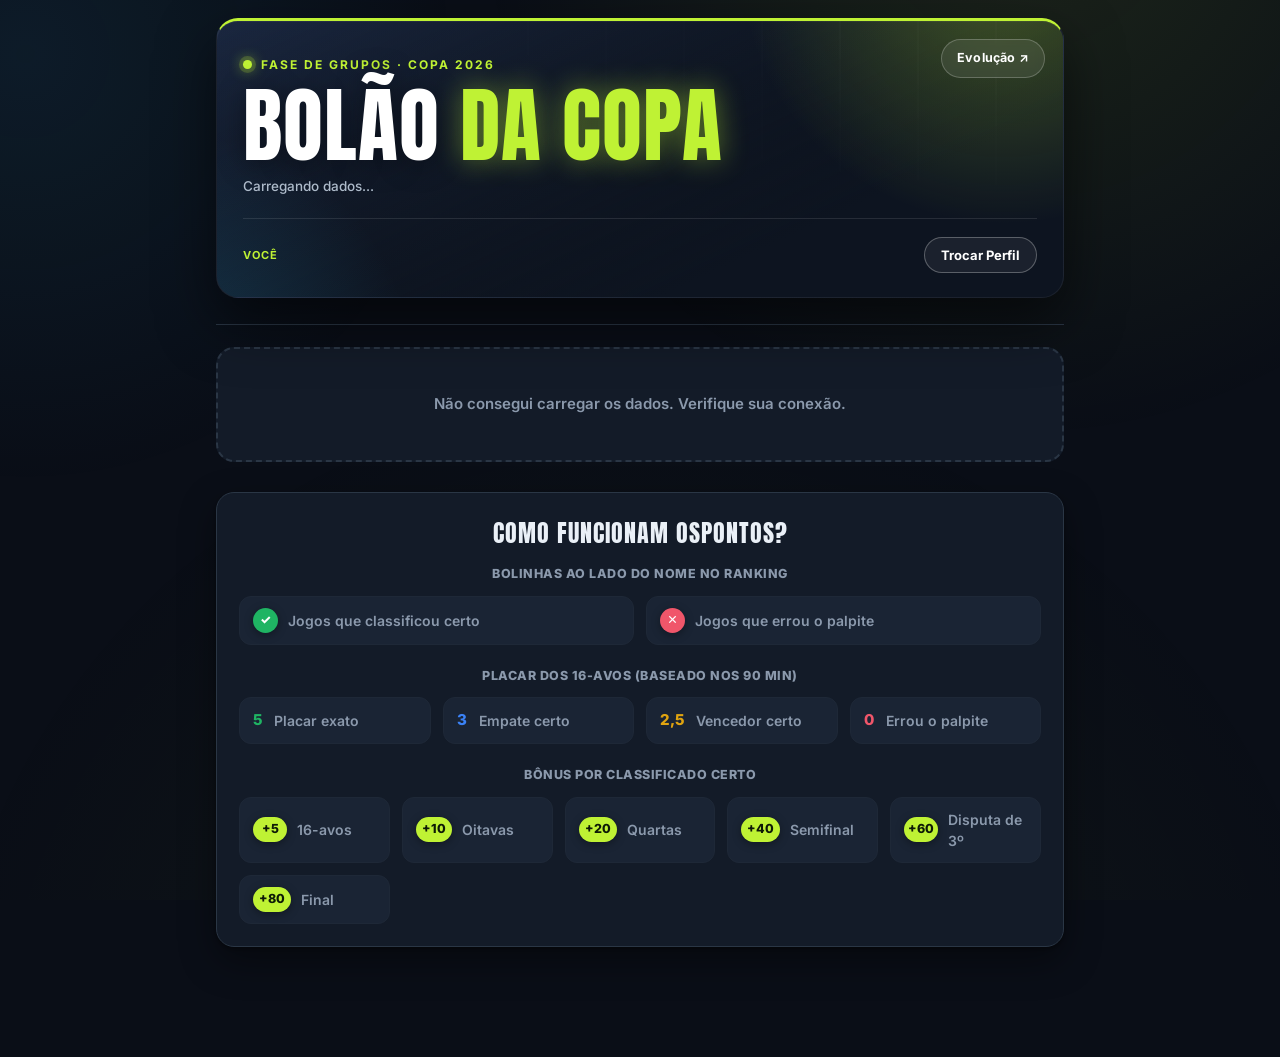
<file: index.html>
<!DOCTYPE html>
<html lang="pt-BR">
<head>
<meta charset="UTF-8" />
<meta name="viewport" content="width=device-width, initial-scale=1.0, maximum-scale=1.0, user-scalable=no" />
<meta name="color-scheme" content="light" />
<meta name="supported-color-schemes" content="light" />
<title>Bolão da Copa 2026</title>
<link rel="preconnect" href="https://fonts.googleapis.com" />
<link rel="preconnect" href="https://fonts.gstatic.com" crossorigin />
<link href="https://fonts.googleapis.com/css2?family=Anton&family=Inter:wght@400;500;600;700;800;900&display=swap" rel="stylesheet" />
<link rel="icon" type="image/png" href="assets/favicon.png" />
<link rel="icon" type="image/png" sizes="192x192" href="assets/icon-192.png" />
<link rel="icon" type="image/png" sizes="512x512" href="assets/icon-512.png" />
<link rel="apple-touch-icon" href="assets/icon-192.png" />
<link rel="manifest" href="site.webmanifest" />
<meta name="theme-color" content="#0A0E17" />

<link rel="stylesheet" href="assets/styles.css?v=20260701c" />
</head>
<body>
<div class="wrap">
  <header>
    <div class="header-glow" aria-hidden="true"></div>
    <div class="header-stripes" aria-hidden="true"></div>
    <a class="toplink" href="evolucao.html">Evolução ↗</a>
    <div class="eyebrow" id="eyebrow"><span class="dot"></span> Fase de grupos · Copa 2026</div>
    <h1>Bolão <span class="pop">da Copa</span></h1>
    <div class="sub" id="syncInfo">Carregando dados...</div>
    <div class="identbar">
      <div class="who-am" id="whoAm"><span class="lbl">Você</span></div>
      <button class="btn small ghost" id="switchBtn">Trocar Perfil</button>
    </div>
  </header>

  <div class="modebar" id="modebar"></div>
  <nav class="tabs" role="tablist" id="tabs"></nav>
  <main id="content"><div class="empty">Carregando dados…</div></main>

  <footer>
    <div class="legend-title">Como funcionam ospontos?</div>
    <div class="legend-subtitle">Bolinhas ao lado do nome no ranking</div>
    <div class="legend-grid">
      <div class="legend-item"><span class="score-badge sb-5">✓</span> Jogos que classificou certo</div>
      <div class="legend-item"><span class="score-badge sb-0">✕</span> Jogos que errou o palpite</div>
    </div>
    <div class="legend-subtitle">Placar dos 16-avos (baseado nos 90 min)</div>
    <div class="legend-grid">
      <div class="legend-item"><span class="legend-num" style="color:var(--p5)">5</span> Placar exato</div>
      <div class="legend-item"><span class="legend-num" style="color:var(--p3)">3</span> Empate certo</div>
      <div class="legend-item"><span class="legend-num" style="color:var(--p25)">2,5</span> Vencedor certo</div>
      <div class="legend-item"><span class="legend-num" style="color:var(--p0)">0</span> Errou o palpite</div>
    </div>
    <div class="legend-subtitle">Bônus por classificado certo</div>
    <div class="legend-grid">
      <div class="legend-item"><span class="score-badge sb-bonus">+5</span> 16-avos</div>
      <div class="legend-item"><span class="score-badge sb-bonus">+10</span> Oitavas</div>
      <div class="legend-item"><span class="score-badge sb-bonus">+20</span> Quartas</div>
      <div class="legend-item"><span class="score-badge sb-bonus">+40</span> Semifinal</div>
      <div class="legend-item"><span class="score-badge sb-bonus">+60</span> Disputa de 3º</div>
      <div class="legend-item"><span class="score-badge sb-bonus">+80</span> Final</div>
    </div>
  </footer>
</div>

<div class="scrim" id="scrim"><div class="modal" id="modal"></div></div>

<script src="assets/app.js?v=20260701c"></script>
</body>
</html>
</file>
<file: assets/styles.css>
:root {
    color-scheme: dark only;
    /* ===== MATCHDAY — placar noturno sob refletores ===== */
    --pitch: #0A0E17;
    --panel: #131B28;
    --panel-2: #1A2434;
    --line: #2A3645;
    --line-soft: #1E2837;
    --chalk: #EAF0F7;
    --muted: #8B99AC;
    --signal: #BFF234;        /* verde-limão elétrico */
    --signal-dark: #A7DB1E;
    --signal-deep: #0E1A06;
    --live: #FF4D5E;          /* coral ao vivo */
    --gold: #FFD24A;
    --silver: #C7D2DD;
    --bronze: #E0884A;

    /* Pontuações */
    --p5: #1FB463;   /* exato — verde */
    --p3: #3B82F6;   /* empate — azul */
    --p25: #E0A410;  /* vencedor — âmbar */
    --p0: #F0566A;   /* erro — vermelho */

    --radius: 18px;
    --radius-sm: 12px;
    --font-base: 'Inter', system-ui, -apple-system, sans-serif;
    --font-display: 'Anton', 'Inter', sans-serif;
    --shadow-card: 0 2px 4px rgba(0,0,0,.35), 0 14px 36px rgba(0,0,0,.40);
    --shadow-pop: 0 28px 70px rgba(0,0,0,.62);
  }

  * { box-sizing: border-box; margin: 0; padding: 0; }
  html { -webkit-text-size-adjust: 100%; font-size: 16px; }
  body {
    background-color: var(--pitch);
    color: var(--chalk);
    font-family: var(--font-base);
    line-height: 1.5;
    min-height: 100vh;
    -webkit-font-smoothing: antialiased;
    text-rendering: optimizeLegibility;
    overflow-x: hidden;   /* trava qualquer rolagem horizontal acidental no mobile */
  }
  body::before {
    content: ""; position: fixed; inset: 0; pointer-events: none; z-index: 0;
    background:
      radial-gradient(1100px circle at 80% -12%, rgba(191,242,52,.10), transparent 50%),
      radial-gradient(900px circle at 2% 6%, rgba(45,170,220,.09), transparent 48%),
      radial-gradient(1300px circle at 50% 122%, rgba(191,242,52,.05), transparent 56%);
  }

  .wrap { position: relative; z-index: 1; max-width: 880px; margin: 0 auto; padding: 18px 16px 110px; }
  a { color: var(--signal); text-decoration: none; font-weight: 700; }

  /* ===== Cabeçalho — marquise de placar ===== */
  header {
    position: relative; overflow: hidden; isolation: isolate;
    border-radius: 22px;
    background: linear-gradient(155deg, #18233505 0%, #0D1420 72%), linear-gradient(155deg, #1A2740 0%, #0C1119 70%);
    border: 1px solid rgba(255,255,255,0.06);
    border-top: 3px solid var(--signal);
    padding: 30px 26px 24px; color: #fff;
    box-shadow: 0 24px 56px rgba(0,0,0,.55), inset 0 1px 0 rgba(255,255,255,.05);
  }
  .header-glow {
    position: absolute; inset: 0; z-index: -1; pointer-events: none;
    background:
      radial-gradient(440px circle at 93% -22%, rgba(191,242,52,.30), transparent 60%),
      radial-gradient(380px circle at -4% 124%, rgba(45,170,220,.20), transparent 60%);
  }
  .header-stripes {
    position: absolute; inset: 0; z-index: -1; pointer-events: none; opacity: .7;
    background: repeating-linear-gradient(90deg, transparent 0 76px, rgba(255,255,255,.028) 76px 78px);
    -webkit-mask-image: radial-gradient(130% 120% at 100% 0%, #000 10%, transparent 72%);
            mask-image: radial-gradient(130% 120% at 100% 0%, #000 10%, transparent 72%);
  }
  .toplink {
    position: absolute; top: 18px; right: 18px;
    display: inline-flex; align-items: center; gap: 6px;
    background: rgba(255,255,255,0.08); color: #fff;
    border: 1px solid rgba(255,255,255,0.22); border-radius: 999px;
    padding: 9px 15px; font-size: 12.5px; font-weight: 700; letter-spacing: .2px; text-decoration: none;
    transition: .18s cubic-bezier(.2,.8,.2,1); backdrop-filter: blur(4px);
  }
  .toplink:hover { background: rgba(191,242,52,.16); border-color: rgba(191,242,52,.5); transform: translateY(-1px); }
  .eyebrow {
    font-size: 12px; font-weight: 700; text-transform: uppercase; letter-spacing: 2px;
    color: var(--signal); display: inline-flex; gap: 9px; align-items: center;
  }
  .eyebrow .dot {
    width: 9px; height: 9px; border-radius: 50%; background: var(--signal);
    box-shadow: 0 0 0 4px rgba(191,242,52,.18), 0 0 14px var(--signal);
    animation: livePulse 1.9s ease-in-out infinite;
  }
  @keyframes livePulse { 0%,100% { box-shadow: 0 0 0 3px rgba(191,242,52,.24), 0 0 12px var(--signal);} 50% { box-shadow: 0 0 0 8px rgba(191,242,52,0), 0 0 18px var(--signal);} }
  h1 {
    font-family: var(--font-display); font-weight: 400; text-transform: uppercase;
    font-size: clamp(46px, 10.5vw, 82px); line-height: 0.94; margin-top: 12px; letter-spacing: 1px;
    text-shadow: 0 4px 28px rgba(0,0,0,.4);
  }
  h1 .pop { color: var(--signal); text-shadow: 0 0 28px rgba(191,242,52,.45); }
  .sub { color: #AEBBCA; font-size: 13.5px; font-weight: 500; margin-top: 12px; display: flex; align-items: center; gap: 6px; flex-wrap: wrap; }

  .identbar { display: flex; align-items: center; justify-content: space-between; gap: 12px; margin-top: 22px; padding-top: 18px; border-top: 1px solid rgba(255,255,255,0.10); }
  .identbar .who-am { display: flex; align-items: center; gap: 11px; font-size: 15px; min-width: 0; }
  .identbar .who-am .lbl { font-size: 11px; text-transform: uppercase; letter-spacing: 1px; color: var(--signal); font-weight: 700; white-space: nowrap; }
  .identbar .who-am .nm { font-weight: 800; font-size: 16px; color: #fff; white-space: nowrap; overflow: hidden; text-overflow: ellipsis; min-width: 0; }
  .identbar #switchBtn { flex: none; white-space: nowrap; }

  /* ===== Abas — placar com sublinhado luminoso ===== */
  nav.tabs { display: flex; gap: 2px; margin: 26px 0 22px; border-bottom: 1.5px solid var(--line); overflow-x: auto; scrollbar-width: none; }
  nav.tabs::-webkit-scrollbar { display: none; }
  .tab {
    appearance: none; border: none; background: transparent; color: var(--muted);
    font-family: var(--font-base); font-size: 14px; font-weight: 700; letter-spacing: .3px;
    padding: 13px 18px; cursor: pointer; position: relative; flex: 1 0 auto; text-align: center; white-space: nowrap;
    transition: color .18s cubic-bezier(.2,.8,.2,1);
  }
  .tab::after { content: ""; position: absolute; left: 14px; right: 14px; bottom: -1.5px; height: 3px; border-radius: 3px 3px 0 0; background: transparent; transition: .18s cubic-bezier(.2,.8,.2,1); }
  .tab:hover { color: var(--chalk); }
  .tab[aria-selected="true"] { color: var(--signal); }
  .tab[aria-selected="true"]::after { background: var(--signal); box-shadow: 0 0 14px rgba(191,242,52,.7); }

  /* ===== Botões ===== */
  .btn {
    appearance: none; border: 1px solid var(--line); background: var(--panel-2); color: var(--chalk);
    font-family: var(--font-base); font-weight: 700; font-size: 15px; padding: 12px 20px;
    border-radius: var(--radius-sm); cursor: pointer; transition: .18s cubic-bezier(.2,.8,.2,1);
  }
  .btn:hover { border-color: rgba(255,255,255,.24); transform: translateY(-1px); }
  .btn.primary { background: var(--signal); color: var(--signal-deep); border-color: transparent; font-weight: 800; box-shadow: 0 8px 22px rgba(191,242,52,.28); }
  .btn.primary:hover { background: var(--signal-dark); box-shadow: 0 12px 30px rgba(191,242,52,.4); }
  .btn.ghost { background: transparent; color: inherit; border-color: currentColor; }
  header .btn.ghost { color: #fff; border-color: rgba(255,255,255,0.28); background: rgba(255,255,255,.06); border-radius: 999px; }
  header .btn.ghost:hover { background: rgba(255,255,255,.16); }
  .btn.small { font-size: 13px; padding: 9px 16px; }
  .btn:disabled { opacity: 0.4; cursor: not-allowed; transform: none; }

  /* ===== Filtros ===== */
  .filters { display: flex; gap: 8px; flex-wrap: wrap; margin-bottom: 14px; overflow-x: auto; padding-bottom: 4px; }
  .chip {
    border: 1px solid var(--line); background: var(--panel-2); color: var(--muted); border-radius: 999px;
    padding: 9px 16px; font-size: 13.5px; font-weight: 600; cursor: pointer; white-space: nowrap; transition: .15s;
  }
  .chip:hover { border-color: var(--signal); color: var(--signal); }
  .chip[aria-pressed="true"] { background: rgba(191,242,52,.13); color: var(--signal); border-color: var(--signal); font-weight: 700; box-shadow: inset 0 0 0 1px var(--signal); }

  /* ===== Avatares ===== */
  .av { width: 46px; height: 46px; border-radius: 50%; object-fit: cover; background: var(--panel-2); border: 2px solid var(--panel); box-shadow: 0 2px 8px rgba(0,0,0,.5); flex: none; }
  .av.ph { display: flex; align-items: center; justify-content: center; font-family: var(--font-display); font-size: 22px; color: var(--signal); background: linear-gradient(160deg, #243450, #16202F); }

  /* ===== Bolinhas de pontuação ===== */
  .badge-row { display: flex; gap: 6px; margin-top: 5px; align-items: center; flex-wrap: wrap; }
  .score-badge { display: inline-flex; align-items: center; justify-content: center; min-width: 25px; height: 25px; padding: 0 6px; border-radius: 999px; font-size: 12.5px; font-weight: 800; color: #fff; box-shadow: 0 2px 8px rgba(0,0,0,.35); }
  .sb-5 { background: var(--p5); }
  .sb-3 { background: var(--p3); }
  .sb-25 { background: var(--p25); }
  .sb-0 { background: var(--p0); }
  .sb-bonus { background: var(--signal); color: var(--signal-deep); min-width: 34px; }
  .legend-num { font-weight: 800; font-size: 15px; margin-right: 2px; }

  /* ===== Ranking ===== */
  .board { border: 1px solid var(--line); border-radius: var(--radius); overflow: hidden; background: var(--panel); box-shadow: var(--shadow-card); }
  .board .row { display: grid; grid-template-columns: 56px 1fr auto; align-items: center; gap: 12px; padding: 16px 18px; border-top: 1px solid var(--line-soft); transition: background .15s; }
  .board .row:first-child { border-top: none; }
  .board .row.head { background: var(--panel-2); color: var(--muted); font-size: 11px; font-weight: 800; letter-spacing: .7px; text-transform: uppercase; padding: 13px 18px; }

  .rank { font-family: var(--font-display); font-size: 34px; line-height: 1; color: var(--muted); text-align: center; }
  .row.r1 .rank { color: var(--gold); text-shadow: 0 0 20px rgba(255,210,74,.5); }
  .row.r2 .rank { color: var(--silver); text-shadow: 0 0 16px rgba(199,210,221,.3); }
  .row.r3 .rank { color: var(--bronze); text-shadow: 0 0 16px rgba(224,136,74,.35); }

  .who { display: flex; align-items: center; gap: 14px; min-width: 0; }
  .who .nm { font-weight: 800; font-size: 16px; white-space: nowrap; overflow: hidden; text-overflow: ellipsis; color: var(--chalk); }
  .pts { font-family: var(--font-display); font-weight: 400; font-size: 40px; text-align: right; color: var(--signal); line-height: .9; letter-spacing: .5px; text-shadow: 0 0 22px rgba(191,242,52,.25); }
  .pts small { display: block; font-family: var(--font-base); font-size: 10.5px; font-weight: 700; letter-spacing: .6px; text-transform: uppercase; color: var(--muted); margin-top: 3px; }

  .row.me { background: linear-gradient(100deg, rgba(191,242,52,.12) 0%, transparent 72%); box-shadow: inset 4px 0 0 var(--signal); }
  .youtag { font-size: 10px; background: var(--signal); color: var(--signal-deep); border-radius: 6px; padding: 3px 7px; margin-left: 8px; letter-spacing: .5px; text-transform: uppercase; font-weight: 800; vertical-align: middle; }

  /* ===== Nome em chamas (1º lugar) ===== */
  .flame-name {
    position: relative;
    display: inline-block;
    font-weight: 900;
    /* gradiente quente, base amarela (mais clara, legível) subindo p/ vermelho */
    background: linear-gradient(0deg, #FFF5C2 0%, #FFE259 20%, #FFB02E 44%, #FF7A1F 68%, #FF3D2E 88%, #E11D1D 100%);
    background-size: 100% 260%;
    -webkit-background-clip: text;
            background-clip: text;
    color: transparent;
    -webkit-text-fill-color: transparent;
    text-shadow: 0 0 1px rgba(255,200,80,.5);
    animation: flameRise 1.1s ease-in-out infinite alternate;
  }
  /* aura difusa de fogo atrás do texto (camada larga + halo intenso) */
  .flame-name::before {
    content: attr(data-text);
    position: absolute; left: 0; top: 0; z-index: -1;
    background: linear-gradient(0deg, #FFD24A 0%, #FF8A1E 45%, #FF3D2E 80%, #C81616 100%);
    -webkit-background-clip: text;
            background-clip: text;
    color: transparent;
    -webkit-text-fill-color: transparent;
    filter: blur(11px);
    opacity: .9;
    transform-origin: center bottom;
    animation: flameFlicker .42s ease-in-out infinite alternate;
  }
  /* lufada superior de calor, leve e ondulante */
  .flame-name::after {
    content: attr(data-text);
    position: absolute; left: 0; top: -2px; z-index: -2;
    background: linear-gradient(0deg, #FFB02E 0%, #FF5A1E 60%, transparent 100%);
    -webkit-background-clip: text;
            background-clip: text;
    color: transparent;
    -webkit-text-fill-color: transparent;
    filter: blur(16px);
    opacity: .7;
    transform-origin: center bottom;
    animation: flameWaft .9s ease-in-out infinite alternate;
  }
  /* tocha viva ao lado do nome */
  /* host do nome do líder: no desktop deixa o fogo "vazar"; no mobile é cortado (vide media query) */
  .nm.flame-host { overflow: visible; }
  /* tocha INLINE ao lado do nome — não usa posição absoluta, então nunca cobre a coluna de pontos */
  .flame-torch {
    display: inline-block; margin-left: 5px; font-size: .92em; -webkit-text-fill-color: initial;
    filter: drop-shadow(0 0 6px rgba(255,140,40,.9)) drop-shadow(0 -3px 10px rgba(255,90,20,.7));
    animation: torchDance .5s ease-in-out infinite alternate;
  }
  @keyframes flameRise {
    0%   { background-position: 50% 0%; }
    100% { background-position: 50% 70%; }
  }
  @keyframes flameFlicker {
    0%   { opacity: .55; filter: blur(9px);  transform: translateY(1px) scaleY(.96) scaleX(1.01); }
    35%  { opacity: 1;   filter: blur(14px); transform: translateY(-.5px) scaleY(1.06) scaleX(.99); }
    60%  { opacity: .7;  filter: blur(10px); transform: translateY(.5px) scaleY(1.0); }
    100% { opacity: .95; filter: blur(13px); transform: translateY(-1px) scaleY(1.08) scaleX(1.02); }
  }
  @keyframes flameWaft {
    0%   { opacity: .45; transform: translateY(0) scaleY(1.0) skewX(-2deg); }
    50%  { opacity: .8;  transform: translateY(-3px) scaleY(1.12) skewX(2deg); }
    100% { opacity: .55; transform: translateY(-5px) scaleY(1.2) skewX(-1deg); }
  }
  @keyframes torchDance {
    0%   { transform: rotate(-6deg) scale(1); }
    50%  { transform: rotate(5deg) scale(1.12); }
    100% { transform: rotate(-3deg) scale(1.05); }
  }

  /* ===== Cards de jogos ===== */
  .match { border: 1px solid var(--line); border-radius: var(--radius); background: var(--panel); margin-bottom: 14px; overflow: hidden; cursor: pointer; transition: .18s cubic-bezier(.2,.8,.2,1); box-shadow: var(--shadow-card); }
  .match:hover { transform: translateY(-3px); border-color: rgba(191,242,52,.5); box-shadow: 0 0 0 1px rgba(191,242,52,.28), 0 18px 42px rgba(0,0,0,.5); }
  .match .top { display: flex; justify-content: space-between; align-items: center; padding: 12px 16px; border-bottom: 1px solid var(--line-soft); background: var(--panel-2); }
  .match .top .g { font-size: 12px; font-weight: 700; color: var(--muted); letter-spacing: .4px; text-transform: uppercase; }
  .status { font-size: 11px; font-weight: 800; letter-spacing: .5px; text-transform: uppercase; padding: 5px 11px; border-radius: 999px; border: 1px solid var(--line); color: var(--muted); background: transparent; }
  .status.live { color: #fff; border-color: var(--live); background: var(--live); box-shadow: 0 0 16px rgba(255,77,94,.45); animation: livePulse2 1.6s ease-in-out infinite; }
  @keyframes livePulse2 { 0%,100% { box-shadow: 0 0 12px rgba(255,77,94,.35); } 50% { box-shadow: 0 0 22px rgba(255,77,94,.6); } }
  .status.fin { color: var(--signal); border-color: rgba(191,242,52,.4); background: rgba(191,242,52,.10); }
  .status.live .js-livemin { font-weight: 900; font-variant-numeric: tabular-nums; margin-left: 2px; padding-left: 6px; border-left: 1px solid rgba(255,255,255,.45); }
  .cur-min { font-family: var(--font-display); font-size: 17px; letter-spacing: .5px; font-variant-numeric: tabular-nums; padding: 1px 9px; margin-left: 4px; border-radius: 999px; background: var(--live); color: #fff; box-shadow: 0 0 12px rgba(255,77,94,.45); }

  .scoreline { display: grid; grid-template-columns: 1fr auto 1fr; align-items: center; gap: 12px; padding: 22px 16px; }
  .team { display: flex; align-items: center; gap: 12px; min-width: 0; }
  .team.away { justify-content: flex-end; text-align: right; }
  .team img { width: 46px; height: 34px; object-fit: cover; border-radius: 5px; box-shadow: 0 2px 8px rgba(0,0,0,.55); flex: none; }
  .team .tn { font-weight: 800; font-size: 18px; white-space: nowrap; overflow: hidden; text-overflow: ellipsis; letter-spacing: -.2px; color: var(--chalk); }
  .bignum { font-family: var(--font-display); font-weight: 400; font-size: 46px; min-width: 44px; text-align: center; line-height: 1; color: var(--chalk); }
  .vs { color: var(--muted); font-size: 15px; font-weight: 700; }

  .kickoff { text-align: center; font-size: 13.5px; font-weight: 600; color: var(--muted); padding: 0 16px 14px; }
  .cardfoot { display: flex; justify-content: space-between; align-items: center; padding: 13px 16px; border-top: 1px solid var(--line-soft); font-size: 13.5px; font-weight: 700; color: var(--muted); background: var(--panel-2); }
  .cardfoot .go { color: var(--signal); display: inline-flex; align-items: center; gap: 4px; }
  .roundhead { font-family: var(--font-display); font-size: 31px; letter-spacing: 1px; color: var(--chalk); text-transform: uppercase; margin: 30px 0 16px; display: flex; align-items: center; gap: 14px; }
  .roundhead::before { content: ""; width: 5px; height: 28px; border-radius: 3px; background: var(--signal); box-shadow: 0 0 14px rgba(191,242,52,.6); flex: none; }
  .roundhead::after { content: ""; flex: 1; height: 1.5px; background: linear-gradient(90deg, var(--line), transparent); }

  /* ===== Linhas de palpite ===== */
  .pick-line { display: flex; align-items: center; justify-content: space-between; gap: 12px; padding: 13px 0; border-top: 1px solid var(--line-soft); }
  .pick-line:first-of-type { border-top: none; }
  .pick-line.me { box-shadow: inset 4px 0 0 var(--signal); padding-left: 12px; background: rgba(191,242,52,.09); border-radius: 10px; }
  .pl-who { display: flex; align-items: center; gap: 12px; min-width: 0; }
  .pl-who .av { width: 38px; height: 38px; }
  .pl-who .nm { font-size: 15.5px; font-weight: 700; white-space: nowrap; overflow: hidden; text-overflow: ellipsis; color: var(--chalk); }
  .pl-flag { width: 28px; height: 20px; object-fit: cover; border-radius: 3px; vertical-align: middle; margin: 0 6px; box-shadow: 0 1px 4px rgba(0,0,0,.6); }
  .pl-rank { font-family: var(--font-display); font-weight: 400; font-size: 20px; color: var(--muted); width: 26px; text-align: center; flex: none; }

  .pl-right { display: flex; align-items: center; gap: 12px; flex: none; }
  .pscore { font-weight: 800; font-size: 17px; color: var(--chalk); }
  .pscore.none { color: var(--muted); font-weight: 500; }

  .ptag { font-weight: 800; font-size: 13.5px; padding: 7px 12px; border-radius: 10px; min-width: 46px; text-align: center; color: #fff; box-shadow: 0 2px 8px rgba(0,0,0,.35); }
  .ptag.p5 { background: var(--p5); }
  .ptag.p3 { background: var(--p3); }
  .ptag.p25 { background: var(--p25); }
  .ptag.p0 { background: var(--p0); }
  .ptag.pending { background: transparent; color: var(--muted); border: 2px dashed var(--line); box-shadow: none; }
  .ptag.parcial { opacity: .96; box-shadow: inset 0 0 0 2px rgba(255,255,255,.45), 0 2px 8px rgba(0,0,0,.35); }
  .ptag .pt-plus { font-weight: 600; opacity: .7; margin: 0 1px; font-size: 12px; }

  /* ===== Grade de perfis ===== */
  .pgrid { display: grid; grid-template-columns: repeat(auto-fill, minmax(248px, 1fr)); gap: 14px; }
  .pcard { border: 1px solid var(--line); border-radius: var(--radius); background: var(--panel); padding: 18px; display: flex; align-items: center; gap: 16px; cursor: pointer; transition: .18s cubic-bezier(.2,.8,.2,1); box-shadow: var(--shadow-card); }
  .pcard:hover { transform: translateY(-3px); border-color: rgba(191,242,52,.5); box-shadow: 0 0 0 1px rgba(191,242,52,.25), 0 16px 36px rgba(0,0,0,.5); }
  .pcard.me { border-color: var(--signal); background: linear-gradient(120deg, rgba(191,242,52,.10), transparent 75%); }
  .pcard .av { width: 58px; height: 58px; }
  .pcard .nm { font-family: var(--font-display); font-size: 27px; line-height: 1.05; letter-spacing: .5px; text-transform: uppercase; color: var(--chalk); }

  /* ===== Modais ===== */
  .scrim { position: fixed; inset: 0; background: rgba(3,6,12,0.72); backdrop-filter: blur(8px); display: none; align-items: flex-end; justify-content: center; z-index: 50; padding: 20px 0 0 0; }
  .scrim.open { display: flex; animation: scrimIn .2s ease; }
  @keyframes scrimIn { from { opacity: 0; } to { opacity: 1; } }
  .modal { width: 100%; max-width: 600px; background: var(--panel); border: 1px solid var(--line); border-bottom: none; border-radius: 26px 26px 0 0; padding: 26px; position: relative; max-height: 90vh; overflow-y: auto; box-shadow: var(--shadow-pop); animation: modalUp .26s cubic-bezier(.2,.8,.2,1); }
  @keyframes modalUp { from { transform: translateY(28px); opacity: .5; } to { transform: translateY(0); opacity: 1; } }

  .modal .x { position: absolute; top: 18px; right: 18px; background: var(--panel-2); border: 1px solid var(--line); color: var(--chalk); border-radius: 50%; width: 38px; height: 38px; cursor: pointer; font-size: 16px; font-weight: bold; display: flex; align-items: center; justify-content: center; z-index: 100; transition: .15s; }
  .modal .x:hover { background: var(--line); }
  .modal h3 { font-family: var(--font-display); font-size: 35px; letter-spacing: 1px; text-transform: uppercase; padding-right: 44px; margin-bottom: 8px; color: var(--chalk); }
  .modal .mhead { display: flex; align-items: center; gap: 16px; margin-bottom: 12px; }
  .modal .mhead .av { width: 66px; height: 66px; }
  .modal-score { display: grid; grid-template-columns: 1fr auto 1fr; align-items: center; gap: 12px; padding: 20px 0; border-bottom: 1px solid var(--line); margin-bottom: 16px; }
  .ko-breakdown { text-align: center; font-size: 12px; font-weight: 600; color: var(--muted); letter-spacing: .3px; margin: -8px 0 14px; font-variant-numeric: tabular-nums; }
  .ko-breakdown b { color: var(--chalk); font-weight: 800; }

  /* ===== Modal de entrada ===== */
  .entry-grid { display: grid; grid-template-columns: 1fr; gap: 12px; margin: 20px 0; }
  .entry-prof { display: flex; align-items: center; gap: 14px; border: 1.5px solid var(--line); background: var(--panel-2); color: var(--chalk); border-radius: 16px; padding: 14px; cursor: pointer; transition: .16s cubic-bezier(.2,.8,.2,1); text-align: left; }
  .entry-prof:hover { border-color: var(--signal); background: rgba(191,242,52,.08); transform: translateY(-2px); box-shadow: 0 10px 24px rgba(0,0,0,.45); }
  .entry-prof .av { width: 48px; height: 48px; }
  .entry-prof .nm { font-weight: 800; font-size: 17px; color: var(--chalk); }
  .entry-guest { width: 100%; margin-top: 8px; padding: 15px; font-size: 15px; }

  /* ===== Editor de palpites ===== */
  .pe-row { display: grid; grid-template-columns: 1fr auto 1fr; gap: 12px; align-items: center; padding: 15px 0; border-top: 1px solid var(--line-soft); }
  .pe-row .lbl { font-size: 15px; font-weight: 700; white-space: nowrap; overflow: hidden; text-overflow: ellipsis; color: var(--chalk); }
  .pe-row .lbl.away { text-align: right; }
  .pe-row .mid { display: flex; gap: 8px; align-items: center; justify-content: center; }
  .fld { background: var(--panel-2); border: 1.5px solid var(--line); border-radius: 12px; color: var(--chalk); font-family: var(--font-base); font-size: 18px; font-weight: 700; padding: 12px; width: 100%; transition: .15s; }
  .fld:focus { outline: none; border-color: var(--signal); background: #0F1622; box-shadow: 0 0 0 4px rgba(191,242,52,.16); }
  .fld::placeholder { color: var(--muted); }
  .scoreinput { width: 62px; text-align: center; }

  .modal-actions {
    display: flex; gap: 12px; justify-content: flex-end;
    position: sticky; bottom: -26px;
    background: var(--panel);
    padding: 16px 26px 26px; margin: 24px -26px -26px;
    border-top: 1px solid var(--line);
    z-index: 10;
  }
  .modal-actions .btn { flex: 1; padding: 16px; font-size: 16px; }

  .empty { border: 2px dashed var(--line); border-radius: var(--radius); padding: 44px 20px; text-align: center; color: var(--muted); font-size: 15px; font-weight: 600; background: var(--panel); }

  /* ===== Rodapé / legenda ===== */
  footer { margin-top: 30px; background: var(--panel); padding: 22px; border-radius: var(--radius); border: 1px solid var(--line); box-shadow: var(--shadow-card); }
  footer .legend-title { font-family: var(--font-display); font-weight: 400; letter-spacing: 1px; text-transform: uppercase; font-size: 24px; margin-bottom: 14px; text-align: center; color: var(--chalk); }
  footer .legend-subtitle { font-weight: 800; letter-spacing: .5px; text-transform: uppercase; font-size: 12.5px; margin: 0 0 12px; text-align: center; color: var(--muted); }
  footer .legend-grid { display: grid; grid-template-columns: repeat(auto-fit, minmax(150px, 1fr)); gap: 12px; }
  footer .legend-grid + .legend-subtitle { margin-top: 22px; }
  footer .legend-item { display: flex; align-items: center; gap: 10px; font-size: 14px; font-weight: 600; color: var(--muted); padding: 11px 13px; background: var(--panel-2); border-radius: 12px; border: 1px solid var(--line-soft); }

  /* ===== Tabela de classificação ===== */
  .st-note { display: flex; align-items: center; gap: 8px; font-size: 13px; font-weight: 500; color: var(--muted); margin-bottom: 8px; }
  .st-note .st-dot { width: 11px; height: 11px; border-radius: 4px; background: var(--signal); box-shadow: 0 0 10px rgba(191,242,52,.5); flex: none; }
  .standings { width: 100%; table-layout: fixed; border-collapse: collapse; background: var(--panel); border: 1px solid var(--line); border-radius: var(--radius); overflow: hidden; box-shadow: var(--shadow-card); }
  .standings th, .standings td { padding: 12px 4px; text-align: center; font-size: 14px; color: var(--chalk); }
  .standings thead th { background: var(--panel-2); color: var(--muted); font-size: 10.5px; font-weight: 800; text-transform: uppercase; letter-spacing: 0.5px; }
  .standings tbody tr { border-top: 1px solid var(--line-soft); }
  .standings .st-pos { width: 34px; color: var(--muted); font-weight: 800; }
  .standings .st-pts { width: 42px; font-weight: 800; color: var(--signal); }
  .standings .st-sg { width: 46px; color: var(--muted); }
  .standings th:nth-child(4), .standings th:nth-child(5), .standings th:nth-child(6),
  .standings td:nth-child(4), .standings td:nth-child(5), .standings td:nth-child(6) { width: 30px; }
  .standings .st-team { text-align: left; overflow: hidden; }
  .standings .st-team-in { display: flex; align-items: center; gap: 8px; min-width: 0; }
  .standings .st-team-in span { white-space: nowrap; overflow: hidden; text-overflow: ellipsis; font-weight: 700; color: var(--chalk); }
  .standings .st-flag { width: 25px; height: 18px; object-fit: cover; border-radius: 3px; box-shadow: 0 1px 4px rgba(0,0,0,.6); flex: none; }
  .standings tr.qual td { background: rgba(191,242,52,.07); }
  .standings tr.qual td.st-pos { color: var(--signal); box-shadow: inset 3px 0 0 var(--signal); }

  /* ===== Mata-mata: nota + salvar ===== */
  .ko-note { font-size: 13px; color: var(--muted); background: var(--panel-2); border: 1px solid var(--line); border-radius: 12px; padding: 12px 14px; margin-bottom: 16px; line-height: 1.45; }
  .ko-note b { color: var(--chalk); }
  .ko-save { position: sticky; bottom: 16px; margin-top: 20px; }
  .ko-save .btn { width: 100%; padding: 16px; font-size: 16px; box-shadow: 0 10px 28px rgba(191,242,52,.32); }

  /* ===== Acordeão (Meus Palpites) ===== */
  .acc { border: 1px solid var(--line); border-radius: var(--radius); background: var(--panel); margin-bottom: 14px; overflow: hidden; box-shadow: var(--shadow-card); }
  .acc > summary { list-style: none; cursor: pointer; display: flex; align-items: center; justify-content: space-between; gap: 10px; padding: 16px 18px; font-weight: 800; font-size: 15.5px; color: var(--chalk); background: var(--panel-2); transition: .15s; }
  .acc > summary:hover { color: var(--signal); }
  .acc > summary::-webkit-details-marker { display: none; }
  .acc .acc-ar { color: var(--muted); transition: transform 0.2s; font-size: 13px; }
  .acc[open] .acc-ar { transform: rotate(180deg); color: var(--signal); }
  .acc .acc-body { padding: 16px 16px 4px; }

  /* ===== Editor de palpites do mata-mata ===== */
  .ke-round { font-family: var(--font-display); font-weight: 400; font-size: 23px; letter-spacing: .8px; text-transform: uppercase; color: var(--chalk); margin: 18px 0 8px; }
  .ke-champ { background: rgba(191,242,52,.10); border: 1px solid rgba(191,242,52,.30); color: var(--signal); border-radius: 12px; padding: 11px 14px; font-size: 15px; font-weight: 700; margin-bottom: 10px; }
  .ke-row { border-top: 1px solid var(--line-soft); padding: 11px 0; }
  .ke-row:first-of-type { border-top: none; }
  .ke-row.off { opacity: 0.5; }
  .ke-line { display: grid; grid-template-columns: 1fr auto auto auto 1fr; align-items: center; gap: 8px; }
  .ke-side { display: flex; align-items: center; gap: 6px; min-width: 0; font-size: 14px; font-weight: 700; color: var(--chalk); }
  .ke-side.away { justify-content: flex-end; text-align: right; }
  .ke-tn { white-space: nowrap; overflow: hidden; text-overflow: ellipsis; }
  .ke-tn.tbd { color: var(--muted); font-weight: 500; font-style: italic; }
  .ke-in { width: 52px; text-align: center; padding: 9px; font-size: 17px; font-weight: 800; -moz-appearance: textfield; }
  .ke-in::-webkit-outer-spin-button,
  .ke-in::-webkit-inner-spin-button { -webkit-appearance: none; margin: 0; }
  /* Desempate (pênaltis): painel centralizado e destacado */
  .ke-pen { display: flex; flex-direction: column; align-items: center; gap: 11px; margin: 13px auto 4px; max-width: 440px; padding: 14px 16px; background: rgba(191,242,52,.06); border: 1px dashed rgba(191,242,52,.34); border-radius: 16px; text-align: center; }
  .ke-pen-q { font-size: 13.5px; font-weight: 700; letter-spacing: .2px; color: var(--signal); }
  .ke-pen-btns { display: flex; flex-wrap: wrap; align-items: center; justify-content: center; gap: 10px; }
  .ke-adv { appearance: none; border: 1px solid var(--line); background: var(--panel-2); color: var(--chalk); font-family: var(--font-base); font-weight: 700; font-size: 13px; padding: 7px 13px; border-radius: 999px; cursor: pointer; transition: .15s; display: inline-flex; align-items: center; gap: 5px; }
  .ke-adv:hover { border-color: var(--signal); color: var(--signal); }
  .ke-adv.on { background: var(--signal); color: var(--signal-deep); border-color: var(--signal); box-shadow: 0 0 14px rgba(191,242,52,.4); }
  /* X-marker: visible only when button is .on */
  .ke-mark { font-size: 14px; font-weight: 900; opacity: 0; transition: opacity .12s; flex-shrink: 0; }
  .ke-adv.on .ke-mark { opacity: 1; }
  /* Pick row (oitavas+): dois botões lado a lado */
  #koEditor { max-width: 580px; margin: 0 auto; }
  .ke-pick-row { display: flex; align-items: stretch; gap: 10px; }
  .ke-pick-l, .ke-pick-r { flex: 1; display: flex; align-items: center; gap: 6px; padding: 10px 12px; border-radius: 12px; font-size: 14px; text-align: left; min-width: 0; }
  .ke-pick-r { justify-content: flex-end; flex-direction: row-reverse; }
  .ke-vsep { font-size: 18px; color: var(--muted); font-weight: 700; flex-shrink: 0; align-self: center; }
  /* Caixa de "X" (oitavas+): mesma pegada visual do input de placar dos 16-avos */
  .ke-xbox { width: 52px; height: 44px; padding: 0; display: inline-flex; align-items: center; justify-content: center; border: 1px solid var(--line); background: var(--panel-2); border-radius: 12px; cursor: pointer; }
  .ke-xbox .ke-mark { font-size: 20px; opacity: .22; }
  .ke-xbox:hover { border-color: var(--signal); }
  .ke-xbox:hover .ke-mark { opacity: .5; color: var(--signal); }
  .ke-xbox.on { background: var(--signal); border-color: var(--signal); box-shadow: 0 0 14px rgba(191,242,52,.4); }
  .ke-xbox.on .ke-mark { opacity: 1; color: var(--signal-deep); }
  .ke-xbox:disabled { cursor: default; opacity: .5; }

  /* ===== Bracket (aba Mata-mata) — zoom e arrasto ===== */
  .kb-wrap { position: relative; border: 1px solid var(--line); border-radius: var(--radius); background: var(--panel-2); overflow: hidden; box-shadow: var(--shadow-card); }
  .kb-ctrls { display: flex; justify-content: center; gap: 6px; margin-bottom: 10px; }
  .kb-ctrls .btn { background: var(--panel); box-shadow: 0 2px 10px rgba(0,0,0,.35); }
  .kb-stage { height: 82vh; max-height: 920px; min-height: 560px; overflow: hidden; touch-action: none; cursor: grab; user-select: none; -webkit-user-select: none; }
  .kb-stage:active { cursor: grabbing; }
  /* Two-sided bracket — mais alto, menos largo e com letras/espaçamento maiores */
  #koBracket { transform-origin: 0 0; width: max-content; }
  .kb-bracket-two { display: flex; gap: 18px; --hg: 12px; width: max-content; align-items: flex-start; }
  .kb-half { display: flex; gap: 18px; }
  .kb-half-r { flex-direction: row-reverse; }
  /* Coluna da Final/3º Lugar: tamanho NATURAL (não estica p/ altura da KO_H) e
     centralizada na altura real das duas metades — senão fica "flutuando" bem
     mais abaixo do que as semis, já que as metades são bem mais baixas que KO_H. */
  .kb-final-col { align-self: center; display: flex; flex-direction: column; width: 108px; }
  .kb-final-col .kb-cells { display: flex; flex-direction: column; justify-content: center; }
  .kb-col { display: flex; flex-direction: column; width: 108px; }
  .kb-head { height: 26px; font-family: var(--font-display); font-weight: 400; font-size: 19px; letter-spacing: 1px; text-transform: uppercase; color: var(--signal); text-align: center; }
  .kb-final-col .kb-third-head { margin-top: 14px; padding-top: 10px; border-top: 1px dashed var(--line); font-size: 14px; color: var(--muted); height: auto; }
  .kb-cells { flex: 1; display: flex; flex-direction: column; justify-content: space-around; }
  .kb-slot { position: relative; display: flex; align-items: center; }
  .kb-cell { position: relative; width: 100%; border: 1px solid var(--line); border-radius: 9px; background: var(--panel); overflow: hidden; box-shadow: 0 2px 8px rgba(0,0,0,.35); }
  .kb-cell.kb-hasright::after { content: ""; position: absolute; right: calc(-1 * var(--hg)); top: 50%; width: var(--hg); height: 2px; background: var(--line); }
  .kb-cell.kb-hasleft::after  { content: ""; position: absolute; left: calc(-1 * var(--hg));  top: 50%; width: var(--hg); height: 2px; background: var(--line); }
  .kb-team { display: flex; align-items: center; gap: 6px; padding: 10px 10px; font-size: 14px; font-weight: 700; color: var(--chalk); border-top: 1px solid var(--line-soft); }
  .kb-team:first-child { border-top: none; }
  .kb-team img { width: 20px; height: 15px; object-fit: cover; border-radius: 2px; flex: none; box-shadow: 0 1px 3px rgba(0,0,0,.5); }
  .kb-team span { white-space: nowrap; overflow: hidden; text-overflow: ellipsis; }
  .kb-team.tbd { color: var(--muted); font-weight: 500; font-style: italic; }
  .kb-team.kb-win { color: var(--signal); background: rgba(191,242,52,.10); }
  .kb-team.kb-win span { font-weight: 800; }
  .kb-score { margin-left: auto; flex: none; font-variant-numeric: tabular-nums; font-weight: 800; color: inherit; opacity: .85; }
  .kb-team.kb-win .kb-score { opacity: 1; }
  .kb-cell.kb-live { box-shadow: 0 0 0 1px var(--live), 0 2px 8px rgba(0,0,0,.35); }
  .kb-cell.kb-live::before { content: "●"; position: absolute; top: 4px; right: 6px; font-size: 8px; color: var(--live); animation: kbLivePulse 1.4s ease-in-out infinite; }
  @keyframes kbLivePulse { 0%,100% { opacity: 1; } 50% { opacity: .25; } }
  .kb-join   { position: absolute; left:  calc(-1 * var(--hg)); top: 50%; transform: translateY(-50%); width: var(--hg); height: var(--conn,0); border: 2px solid var(--line); border-right: none; border-radius: 5px 0 0 5px; }
  .kb-join-r { position: absolute; right: calc(-1 * var(--hg)); top: 50%; transform: translateY(-50%); width: var(--hg); height: var(--conn,0); border: 2px solid var(--line); border-left:  none; border-radius: 0 5px 5px 0; }

  /* ===== Seletor de modo (Fase de Grupos | Playoffs) ===== */
  .modebar { display: flex; gap: 4px; background: var(--panel); border: 1px solid var(--line); border-radius: 999px; padding: 4px; margin: 22px 0 2px; box-shadow: var(--shadow-card); }
  .modebar:empty { display: none; }
  .modebtn { flex: 1; appearance: none; border: none; background: transparent; color: var(--muted); font-family: var(--font-base); font-weight: 800; font-size: 14px; letter-spacing: .3px; padding: 11px 14px; border-radius: 999px; cursor: pointer; transition: .18s cubic-bezier(.2,.8,.2,1); }
  .modebtn[aria-selected="true"] { background: var(--signal); color: var(--signal-deep); box-shadow: 0 6px 18px rgba(191,242,52,.3); }
  .modebtn:not([aria-selected="true"]):hover { color: var(--chalk); }
  .modebtn[data-mode="grupos"] { opacity: 0.6; font-size: 13px; }
  .modebtn[data-mode="grupos"][aria-selected="true"] { background: var(--panel-2); color: var(--muted); box-shadow: none; opacity: 1; }
  .ko-champ-mini { font-size: 13px; font-weight: 800; color: var(--gold); }

  /* ===== Jogo atual em destaque (aba Jogos) ===== */
  .cur-card { margin-bottom: 20px; }
  .cur-card .match { border-color: rgba(191,242,52,.45); box-shadow: 0 0 0 1px rgba(191,242,52,.22), var(--shadow-card); }
  .cur-card.live .match { border-color: rgba(255,77,94,.5); box-shadow: 0 0 0 1px rgba(255,77,94,.3), var(--shadow-card); }
  .cur-head { display: flex; align-items: center; gap: 8px; font-family: var(--font-display); font-weight: 400; font-size: 19px; letter-spacing: .8px; text-transform: uppercase; color: var(--signal); margin: 2px 0 10px; }
  .cur-head.live { color: var(--live); }
  .cur-head .cur-dot { width: 9px; height: 9px; border-radius: 50%; background: var(--live); box-shadow: 0 0 0 4px rgba(255,77,94,.2), 0 0 12px var(--live); animation: livePulse 1.6s ease-in-out infinite; }

  .hidden { display: none !important; }

  @media (min-width: 600px) {
    .scrim { align-items: center; padding: 20px; }
    .modal { border-radius: 26px; border-bottom: 1px solid var(--line); max-height: 85vh; }
    .entry-grid { grid-template-columns: repeat(2, 1fr); }
    .modal-actions .btn { flex: none; min-width: 120px; }
  }
  @media (max-width: 480px) {
    header { padding: 26px 20px 22px; }
    .board .row { grid-template-columns: 46px 1fr auto; gap: 10px; padding: 14px 14px; }
    .pts { font-size: 34px; }
    .team .tn { font-size: 16px; }
    .bignum { font-size: 38px; }
    .tab { padding: 12px 13px; font-size: 13px; }
    /* cabeçalho: eyebrow não corre por baixo do link "Evolução" (canto sup. direito) */
    .toplink { padding: 7px 12px; font-size: 12px; }
    .eyebrow { font-size: 11px; letter-spacing: 1px; max-width: calc(100% - 96px); overflow: hidden; white-space: nowrap; text-overflow: ellipsis; }
    /* nome do líder em chamas: corta na coluna (não invade os pontos) */
    .nm.flame-host { overflow: hidden; }
    /* editor de placares do mata-mata: inputs e nomes cabem sem espremer */
    .ke-line { gap: 6px; }
    .ke-in { width: 44px; padding: 8px 4px; font-size: 15px; }
    .ke-xbox { width: 44px; height: 40px; }
    .ke-xbox .ke-mark { font-size: 18px; }
    .ke-side { font-size: 13px; }
    /* tabela de classificação mais compacta */
    .standings th, .standings td { padding: 11px 3px; font-size: 13px; }
    .standings .st-flag { width: 20px; height: 14px; }
    /* seletor de modo e abas/accordeão */
    .modebtn { font-size: 13px; padding: 11px 8px; }
    .acc > summary { font-size: 14px; }
  }

  /* ===== Cards de partida do mata-mata: destaque do vencedor + pênaltis ===== */
  /* Placar do mata-mata: números bem espaçados e centralizados (inclui pênaltis);
     o placar de pênaltis fica absoluto e centralizado logo abaixo, sem empurrar
     os números pra cima (assim eles alinham com os nomes dos times). */
  .ko-center { position: relative; display: flex; align-items: center; justify-content: center; min-height: 56px; }
  .ko-nums { display: flex; align-items: center; justify-content: center; gap: 36px; }
  .ko-nums .vs { font-size: 20px; opacity: .6; }
  .ko-nums .bignum { min-width: 34px; text-align: center; transition: color .2s, opacity .2s; }
  .ko-nums .bignum.ko-win-num { color: var(--signal); font-weight: 700; }
  .ko-nums .bignum.ko-lose-num { opacity: .65; }
  .ko-pen-score { position: absolute; top: calc(100% - 4px); left: 50%; transform: translateX(-50%); display: flex; align-items: center; justify-content: center; gap: 10px; font-size: 13px; font-weight: 800; color: var(--muted); letter-spacing: .5px; white-space: nowrap; font-variant-numeric: tabular-nums; line-height: 1; }
  .ko-pen-score .ko-pen-x { font-weight: 600; opacity: .7; }
  .ko-pen-score .ko-pen-win { color: var(--signal); font-weight: 900; }
  .ko-pen-score .ko-pen-lose { opacity: .55; }
  .ko-match.has-pen .scoreline { padding-bottom: 32px; }
  .ko-match.fin .team.ko-lose { opacity: .65; }
  .ko-match.fin .team.ko-lose .tn { font-weight: 700; }
</file>
